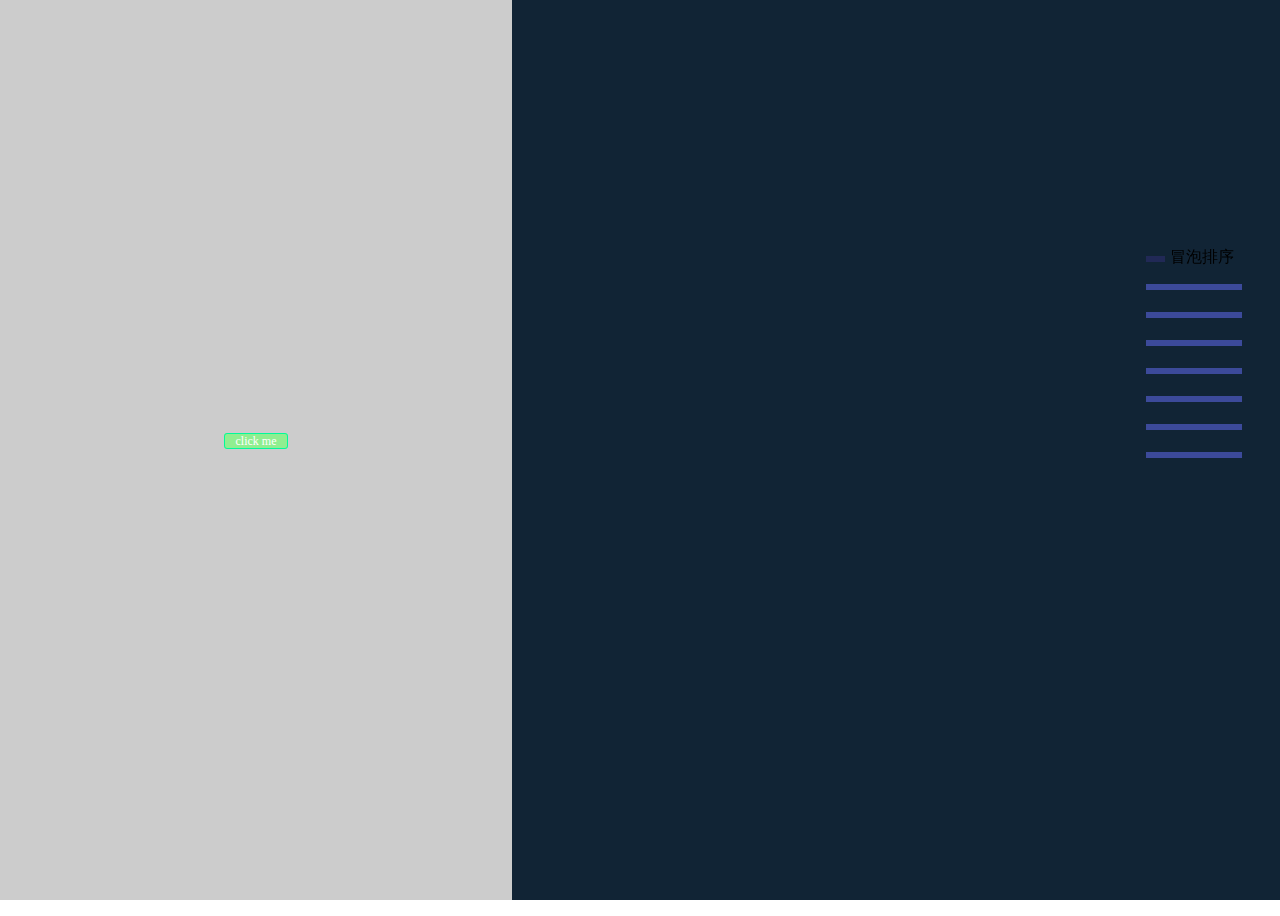
<file: index.html>
<!DOCTYPE html>
<html>
<head>
	<meta http-equiv="Content-Type" content="text/html; charset=utf-8">
    <title>fullPage</title>
	<link rel="stylesheet" type="text/css" href="css/style.css">
</head>

<body>
	
	<div id="container">

		<div class="page page1 current">
			
			<div class="contain">
				<div class="progress-sort">
					<div id="contain_bubble">
						<a class="start_btn" href="#" onclick="bubbleSort(0)">click me</a>
						<br><br>
						
					</div>	
				</div>
				<div class="contain_left">
					<div class="contain_text" id="tm_bubble">
						<div id="text_bubble"></div>
					</div>
				</div>
			</div>
		</div>

		<div class="page page2">
			<div class="progress-sort">
				<div id="contain_">
				xx
				</div>	
			</div>
			<div class="contain_left">
				<div class="contain_text">
					<div id="text_bubble">
					</div>
				</div>
			</div>
		</div>
	</div>

  <ul id="navBar">
		<li><span class="li_title"> 冒泡排序</span></li>
		<li><span class="li_title"> 插入排序</span></li>
		<li><span class="li_title"> 快速排序</span></li>
		<li><span class="li_title"> 选择排序</span></li>
		<li><span class="li_title"> 合并排序</span></li>
		<li><span class="li_title"> 基数排序</span></li>
		<li><span class="li_title"> 堆排序</span></li>
		<li><span class="li_title"> 希尔排序</span></li>
  </ul>

  <script src="http://libs.baidu.com/jquery/2.0.0/jquery.min.js"></script>
  <script type="text/javascript" src="js/fullPage.js"></script>
  <script type="text/javascript" src="js/progressSort.js"></script>
  <script type="text/javascript">
    // 全屏滚动设置
    var runPage,
        array = [1,2,3,4,5,6,7,8,10,9],
        len = array.length;

    runPage = new FullPage({

      id : 'container',                            // id of contain
      slideTime : 800,                               // time of slide
      continuous : false,                            // create an infinite feel with no endpoints
      effect : {                                     // slide effect
              transform : {
                translate : 'Y',				   // 'X'|'Y'|'XY'|'none'
                scale : [.1, 1],				   // [scalefrom, scaleto]
                rotate : [0, 0]				       // [rotatefrom, rotateto]
              },
              opacity : [0, 1]                       // [opacityfrom, opacityto]
          },
      mode : 'wheel,touch,nav:navBar',               // mode of fullpage
        start : 0,                                     // which page will display when install
      easing : 'ease'                                // easing('ease','ease-in','ease-in-out' or use cubic-bezier like [.33, 1.81, 1, 1];
        //  ,onSwipeStart : function(index, thisPage) {   // callback before pageChange
        //    return 'stop';
        //  }
        //  ,beforeChange : function(index, thisPage) {   // callback before pageChange
        //    return 'stop';
        //  }
        //  ,callback : function(index, thisPage) {       // callback when pageChange
        //    alert(index);
        //  };
    });

    $.each(array, function(index, value) {
		// 冒泡排序进度条群创建
		createProgress('contain_bubble', index, value, 10);

	});

	// 冒泡排序
	function bubbleSort(i) {
		var j = 0;
		var dfd = $.Deferred();

		bubbleDelay(dfd, i, j);

		// 内层循环结束后；递归
		dfd.then(function( i, j ) {
			console.log(i+ " - " + j);
			if(i < len) {
				i++;
				bubbleSort(i);
			} else {
				console.log(array);
				return;
			}
		});
	}

	function bubbleDelay(dfd, i, j) {
		var def = $.Deferred();
		//console.log("i:"+i+" j:"+j);

		if(array[j] < array[j + 1]) {
			var text = "a[" + j + "] 与 a[" + (j + 1) + "]交换~";
			tm(text, "tm_bubble");
			$("#text_bubble").html(text+"<br>"+$("#text_bubble").html());
			swap(def, j, j + 1);
		} else {
			def.resolve();
		}

		def.then(function() {
			j++;
			//console.log("--i:"+i+" j:"+j);
			if(j < len - i - 1) {
				bubbleDelay(dfd, i, j);
			} else {
				dfd.resolve(i, j);
			}
		});
	}

	var arrColor = ['#32CD32','#556B2F','#808000','#7CFC00','#00FF00','#32CD32','#3CB371','#00FA9A','#228B22','#20B2AA','#2E8B57'];

	// 弹幕
	function tm(text, pid) {
		var temp =  $("<span class=\"tm\">"+text+"</span>").appendTo($("#"+pid));
		temp.css({
			'color': arrColor[parseInt(10*Math.random())],
			'top': 100*Math.random()*Math.random() + '%'
		}).animate({'left':'40%'},10000,function () {
			temp.fadeOut(500);
			//$('#tm_01').css('left','100%');
		});

		
	}
	
	
  </script>
</body>
</html>
</file>
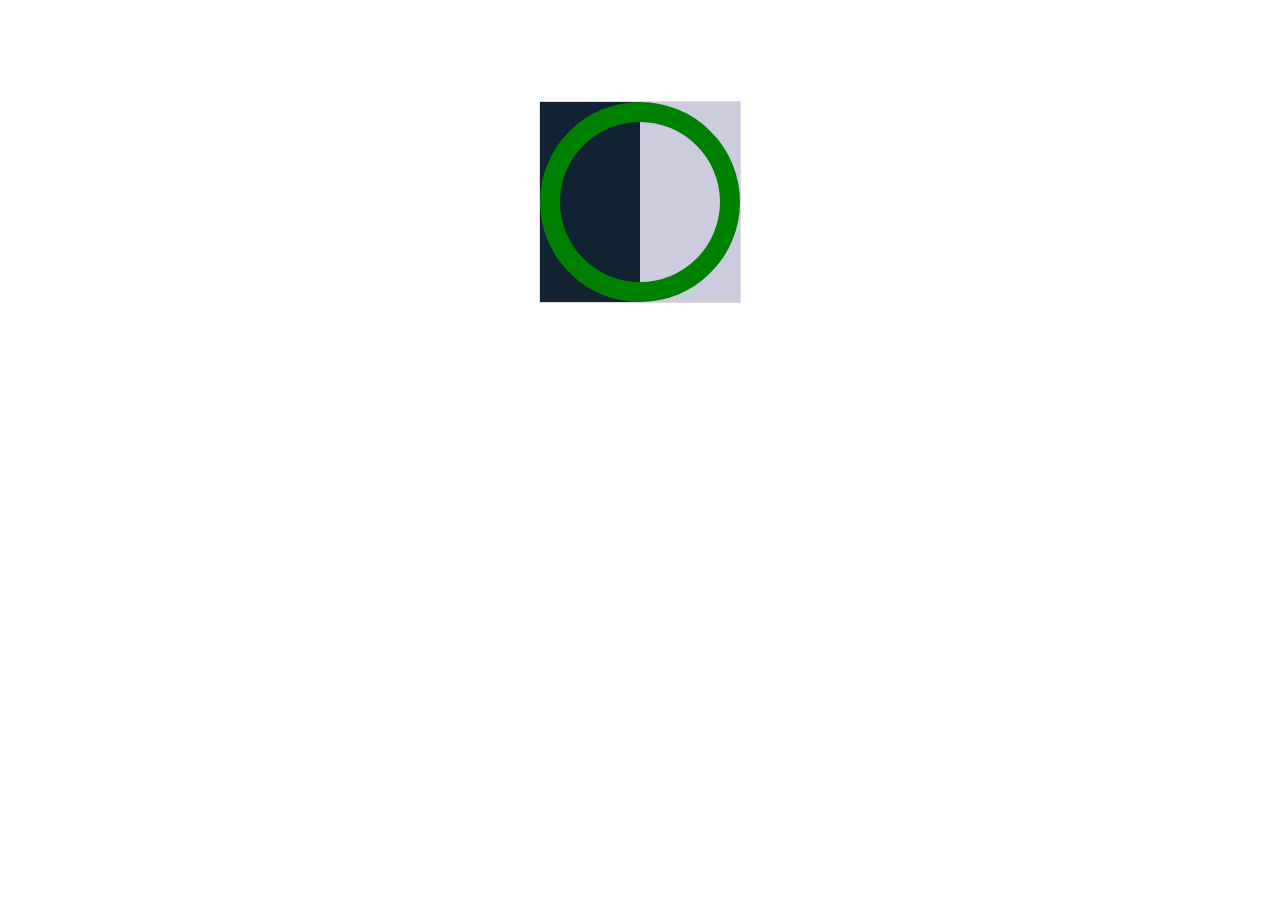
<file: circle.html>
<!DOCTYPE html>
<html>
    <head>
        <meta charset="UTF-8">
        <title></title>
        <style>
			html,body {
				width: 100%;
				height: 100%;
				margin: 0;
				padding: 0;
			}

            .circle_red {
                width: 200px;
                height: 200px;
                /*border-radius: 50%;*/
                background: red;
            }

            .circle_blue {
                width: 100px;
                height: 100px;
				/*border-radius: 50%;*/
				background: blue;
				margin: auto;
				/*position: relative;脱离文档流*/
				 /*top: 50%; 偏移*/
				 transform: translateY(50%);

            }

			.circle_yellow {
				width: 50px;
                height: 50px;
				/*border-radius: 50%;*/
				background: yellow;
				margin: auto;
				/*position: relative; 脱离文档流*/
				/*top: 50%; 偏移*/
				transform: translateY(50%);
            }

			.circle {
				width: 200px;
				height: 200px;
				margin: auto;
				position: relative;
				border:1px solid #ddd;
				transform: translateY(50%);
			}

			.wrapper {
				width: 100px;
				height: 200px;
				position: absolute;
				overflow: hidden;
				
			}
			.right{
				right:0;background:#ccd;
			}
			.left{
				left:0;background:#123;
			}
			.circleProgress {
				width: 160px;
				height: 160px;
				border:20px solid transparent;
				border-radius: 50%;
				position: absolute;
				-webkit-transform: rotate(45deg);
			}
			.rightcircle{
				border-top:20px solid green;
				border-right:20px solid green;
				right:0;
				/*-webkit-animation: circleProgressLoad_right 5s linear infinite;*/
			}
			@-webkit-keyframes circleProgressLoad_right{
				0%{
					border-top:20px solid #ED1A1A;
					border-right:20px solid #ED1A1A;
					-webkit-transform: rotate(45deg);
				}
				50%{
					border-top:20px solid rgb(232, 232, 12);
					border-right:20px solid rgb(232, 232, 12);
					border-left:20px solid rgb(81, 197, 81);
					border-bottom:20px solid rgb(81, 197, 81);
					-webkit-transform: rotate(225deg);
				}
				100%{
					border-left:20px solid green;
					border-bottom:20px solid green;
					-webkit-transform: rotate(225deg);
				}
			}
			.leftcircle{
				border-bottom:20px solid green;
				border-left:20px solid green;
				left:0;
				/*-webkit-animation: circleProgressLoad_left 5s linear infinite;*/
			}
			@-webkit-keyframes circleProgressLoad_left{
				0%{
					border-bottom:20px solid #ED1A1A;
					border-left:20px solid #ED1A1A;
					-webkit-transform: rotate(45deg);
				}
				50%{
					border-bottom:20px solid rgb(232, 232, 12);
					border-left:20px solid rgb(232, 232, 12);
					border-top:20px solid rgb(81, 197, 81);
					border-right:20px solid rgb(81, 197, 81);
					-webkit-transform: rotate(45deg);
				}
				100%{
					border-top:20px solid green;
					border-right:20px solid green;
					border-bottom:20px solid green;
					border-left:20px solid green;
					-webkit-transform: rotate(225deg);
				}

			}
        </style>
    </head>
    <body>
        <!--背景圆-->
        <div class="circle">
			<div class="wrapper right">
				<div class="circleProgress rightcircle"></div>
			</div>
			<div class="wrapper left">
				<div class="circleProgress leftcircle"></div>
			</div>
			
        </div>
        <script src="http://libs.baidu.com/jquery/2.0.0/jquery.min.js"></script>
        <script>
			var percent = 45;
			setInterval(function() {
				$('.rightcircle').css("-webkit-transform","rotate("+percent+"deg)");
				percent++;
			}, 1000);
        </script>
    </body>
</html>
</file>
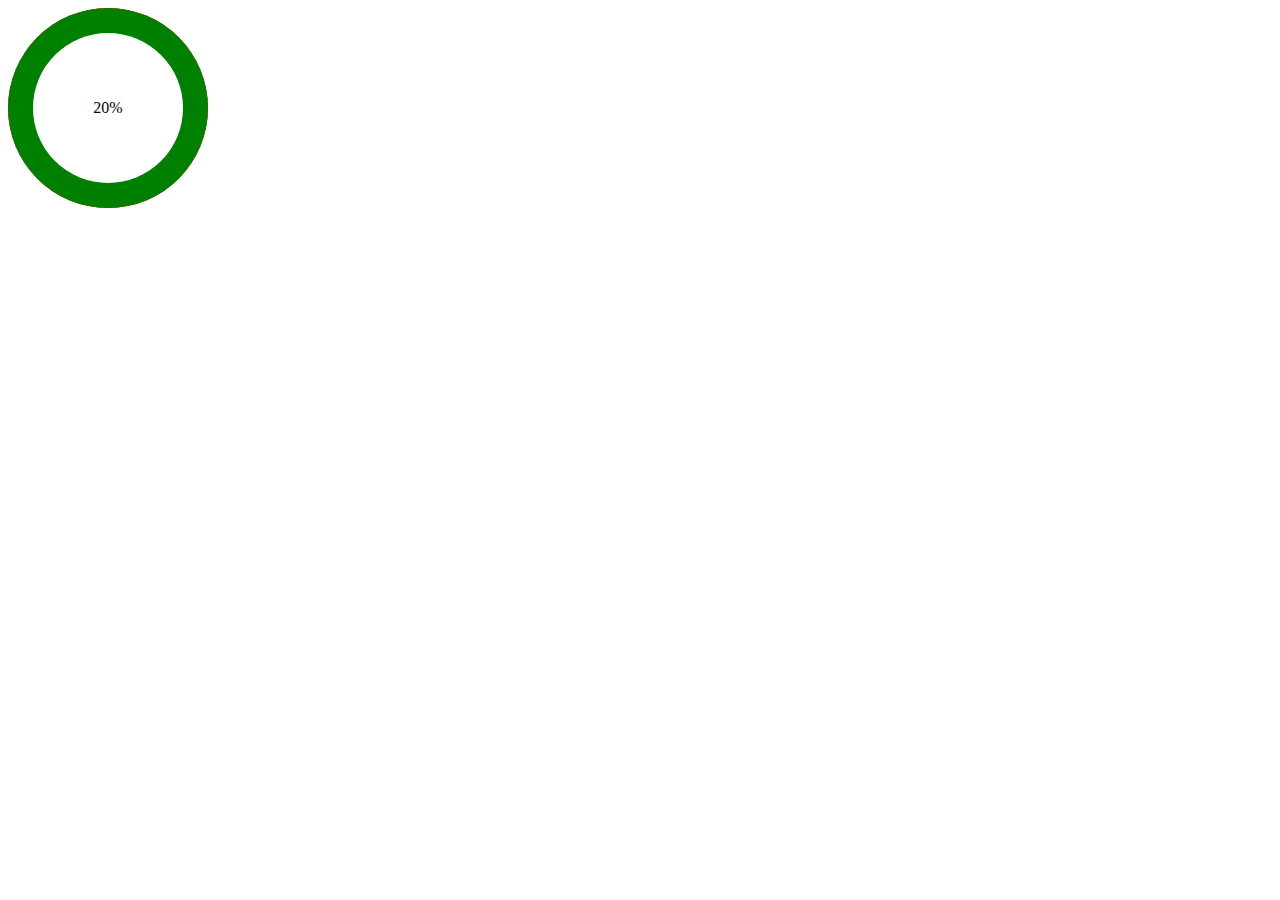
<file: circle1207.html>
<!DOCTYPE html>
<html>
    <head>
        <meta charset="UTF-8">
        <title></title>
        <style>
            .circle {
                width: 200px;
                height: 200px;
                position: relative;
                border-radius: 50%;
                background: red;
            }
                 
            .clip_left, .clip_right{
                width:200px;
                height:200px;
                position: absolute;
                top: 0px;left: 0px;
            }

            .circle_left, .circle_right{
                width:200px;
                height:200px;
                position: absolute;
                border-radius: 50%;
                top: 0px;left: 0px;
                background: green;
            }

            .circle_right, .clip_right {
                clip:rect(0,auto,auto,100px);
            }

            .circle_left , .clip_left{
                clip:rect(0,100px,auto,0);
            }

            /*
            *当top和left取值为auto时，相当于0
            *当bottom和right取值为auto时，相当于100%
            */
            .mask {
                width: 150px;
                height: 150px;
                border-radius: 50%;
                left: 25px;
                top: 25px;
                background: #FFF;
                position: absolute;
                text-align: center;
                line-height: 150px;
                font-size: 16px;
            }
        </style>
    </head>
    <body>
        <!--背景圆-->
        <div class="circle">
            <!--左半边圆-->
            <div class="circle_left">
                <div class="clip_left">
                </div>
            </div>
            <!--右半边圆-->
            <div class="circle_right">
                <div class="clip_right"></div>
            </div>
            <div class="mask">
                <span>20</span>%
            </div>
        </div>
        <script src="http://libs.baidu.com/jquery/2.0.0/jquery.min.js"></script>
        <script>
            $(function(){
                if( $('.mask span').text() <= 50 ){
                    $('.circle_right').css('transform','rotate('+($('.mask span').text()*3.6)+'deg)');
                }else{
                    $('.circle_right').css({
                        'transform':'rotate(0deg)',
                        "background":"red"
                    });
                    $('.circle_left').css('transform','rotate('+(($('.mask span').text()-50)*3.6)+'deg)');
                }
            })
        </script>
    </body>
</html>
</file>
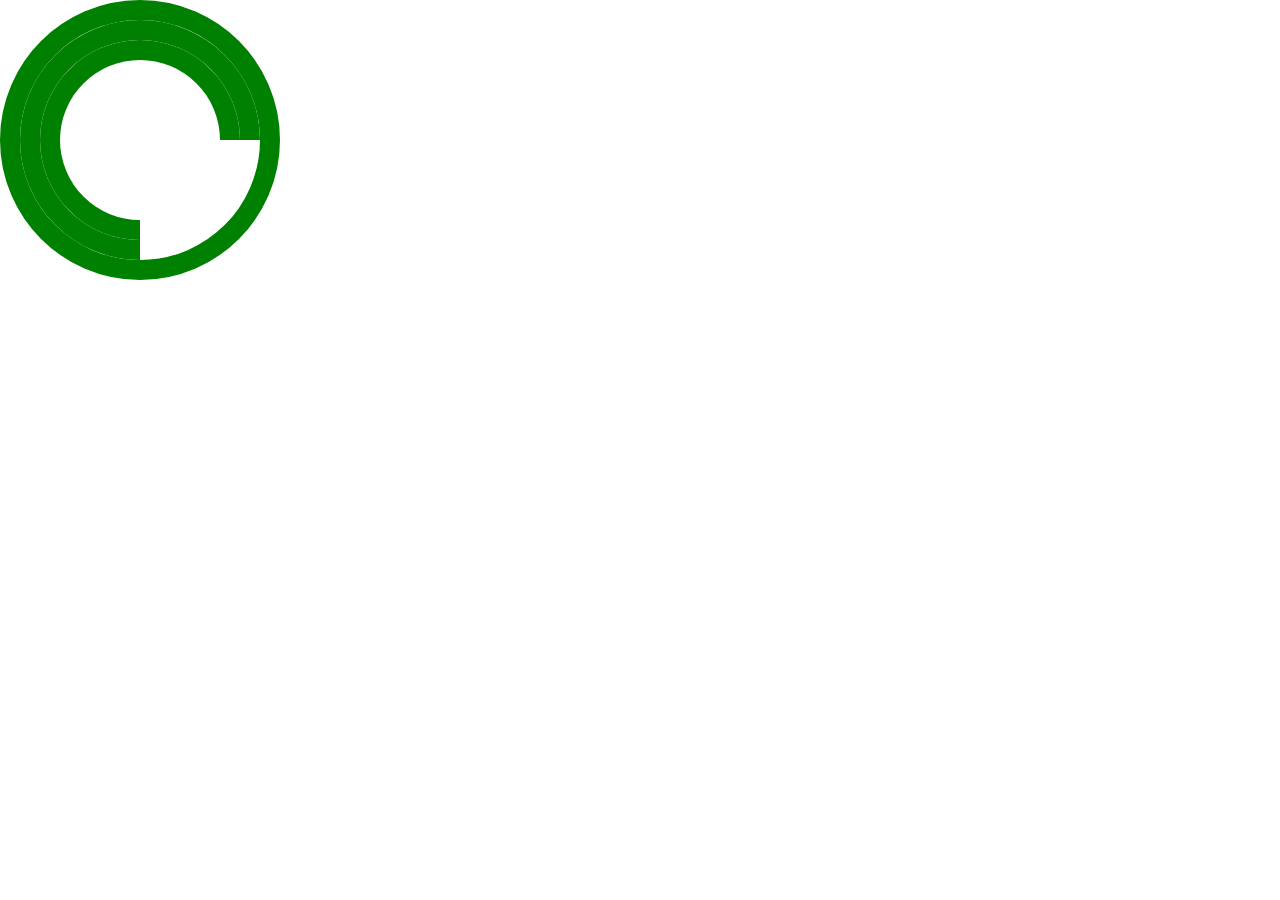
<file: circle1210.html>
<!DOCTYPE html>
<html>
    <head>
        <meta charset="UTF-8">
        <title></title>
        <style>
			html,body {
				width: 100%;
				height: 100%;
				margin: 0;
				padding: 0;
			}

			.circle {
				position: relative;
				/*border:1px solid #ddd;margin: auto;transform: translateY(50%);*/
			}
			.circleWidth1 {
				width: 200px;
				height: 200px;
				z-index: -1;
				top: -480px;
				margin-left: 40px;
			}
			.circleWidth2 {
				width: 240px;
				height: 240px;
				z-index: -2;
				top: -260px;
				margin-left: 20px;
			}
			.circleWidth3 {
				width: 280px;
				height: 280px;
				z-index: -3;
			}

			.wrapper {
				position: absolute;
				overflow: hidden;
			}
			.wrapperWdith1 {
				width: 100px;
				height: 200px;
			}
			.wrapperWdith2 {
				width: 120px;
				height: 240px;
			}
			.wrapperWdith3 {
				width: 140px;
				height: 280px;
			}
			.right{
				right:0;
			}
			.left{
				left:0;
			}
			.circleProgress {
				border:20px solid transparent;
				border-radius: 50%;
				position: absolute;
				-webkit-transform: rotate(45deg);
			}
			.circleProgress1 {
				width: 160px;
				height: 160px;
			}
			.circleProgress2 {
				width: 200px;
				height: 200px;
			}
			.circleProgress3 {
				width: 240px;
				height: 240px;
				border-color:green;
			}

			.rightcircle{
				border-top:20px solid green;
				
				right:0;
				/*border-right:20px solid green;-webkit-animation: circleProgressLoad_right 5s linear infinite;*/
			}
			@-webkit-keyframes circleProgressLoad_right{
				0%{
					border-top:20px solid #ED1A1A;
					border-right:20px solid #ED1A1A;
					-webkit-transform: rotate(45deg);
				}
				50%{
					border-top:20px solid rgb(232, 232, 12);
					border-right:20px solid rgb(232, 232, 12);
					border-left:20px solid rgb(81, 197, 81);
					border-bottom:20px solid rgb(81, 197, 81);
					-webkit-transform: rotate(225deg);
				}
				100%{
					border-left:20px solid green;
					border-bottom:20px solid green;
					-webkit-transform: rotate(225deg);
				}
			}
			.leftcircle{
				border-bottom:20px solid green;
				border-left:20px solid green;
				left:0;
				/*-webkit-animation: circleProgressLoad_left 5s linear infinite;*/
			}
			@-webkit-keyframes circleProgressLoad_left{
				0%{
					border-bottom:20px solid #ED1A1A;
					border-left:20px solid #ED1A1A;
					-webkit-transform: rotate(45deg);
				}
				50%{
					border-bottom:20px solid rgb(232, 232, 12);
					border-left:20px solid rgb(232, 232, 12);
					border-top:20px solid rgb(81, 197, 81);
					border-right:20px solid rgb(81, 197, 81);
					-webkit-transform: rotate(45deg);
				}
				100%{
					border-top:20px solid green;
					border-right:20px solid green;
					border-bottom:20px solid green;
					border-left:20px solid green;
					-webkit-transform: rotate(225deg);
				}

			}
        </style>
    </head>
    <body>
		<div class="circle circleWidth3">
			<div class="wrapper wrapperWdith3 right">
				<div class="circleProgress circleProgress3 rightcircle"></div>
			</div>
			<div class="wrapper wrapperWdith3 left">
				<div class="circleProgress circleProgress3 leftcircle"></div>
			</div>
		</div>
		
		<div class="circle circleWidth2">
			<div class="wrapper wrapperWdith2 right">
				<div class="circleProgress circleProgress2 rightcircle"></div>
			</div>
			<div class="wrapper wrapperWdith2 left">
				<div class="circleProgress circleProgress2 leftcircle"></div>
			</div>
		</div>

		<!--背景圆-->
		<div class="circle circleWidth1">
			<div class="wrapper wrapperWdith1 right">
				<div class="circleProgress circleProgress1 rightcircle"></div>
			</div>
			<div class="wrapper wrapperWdith1 left">
				<div class="circleProgress circleProgress1 leftcircle"></div>
			</div>
			
		</div>
        <script src="http://libs.baidu.com/jquery/2.0.0/jquery.min.js"></script>
        <script>
			var percent = 20;
			/*setInterval(function() {
				$('.rightcircle').css("-webkit-transform","rotate("+percent+"deg)");
				percent++;
			}, 1000);*/
			$('.rightcircle').css("-webkit-transform","rotate("+percent+"deg)");
        </script>
    </body>
</html>
</file>
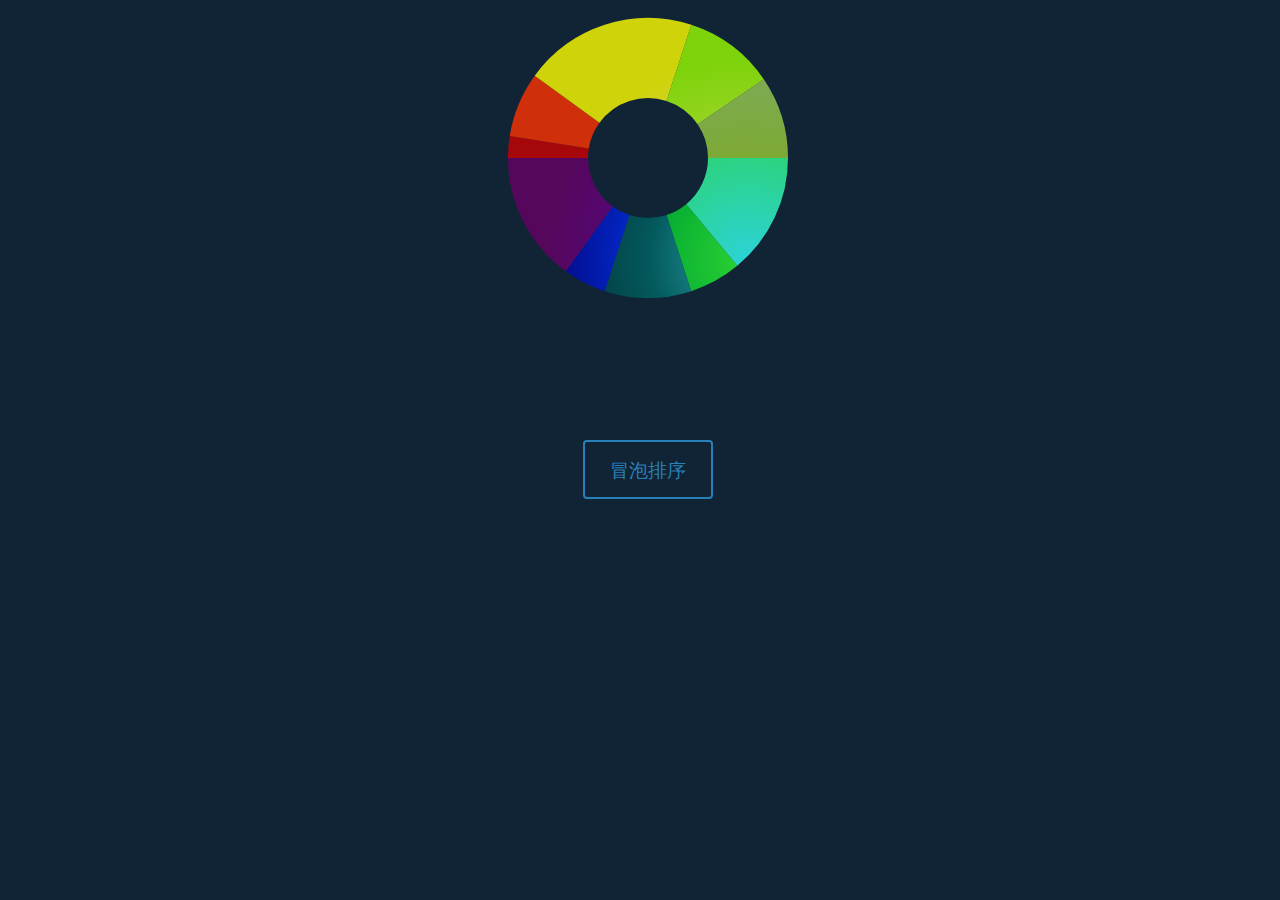
<file: circle1212.html>
<!DOCTYPE html>
<html>
 <head>
  <title> canvas circle </title>
  <meta http-equiv="Content-Type" content="text/html; charset=utf-8">
  <meta name="author" content="chenhongen" />
  <link rel="stylesheet" type="text/css" href="css/style-circle.css">
 </head>
 <body>
  <div><canvas id="myCanvas" class="canvas " width="300" height="300">当前浏览器不支持canvas，请更换浏览器使用！</canvas></div>
  <button class="button button_border" data-button="blue" onclick="bubbleSort(0)">冒泡排序</button>
 </body>
 <script src="http://libs.baidu.com/jquery/2.0.0/jquery.min.js"></script>
 <script type="text/javascript" src="js/circleSort.js"></script>
 <script>
	var ctx = document.querySelector('#myCanvas').getContext('2d');
		obj = { ctx: ctx,
				x: 150,
				y: 150,
				r: 100,
				sAngle: 0,
				eAngle: 0,
				counterclockwise: false,
				color: ['#32CD32','#556B2F','#808000']
		},
		colorArr =[
		['#33FFFF','#33FF99','#33FF00'],['#33FF33','#00CC33','#009933'],['#33CCCC','#006666','#003333'],['#00CCFF','#0033FF','#000099'],
		['#9966CC','#660099','#660066'],['#FF00FF','#FF0000','#CC0000'],['#FF9966','#FF6600','#FF3300'],['#FFFFCC','#FFFF66','#FFFF00'],
		['#CCFF66','#CCFF33','#99FF00'],['#99CC00','#99CC33','#99CC66']
		],
		numberArr = [28,12,20,10,30,5,15,40,21,19], //  200/100=2
		len = numberArr.length;

	// 背景透明
	ctx.globalAlpha = 0.8;

	function draw(obj) {
		obj.ctx.beginPath();
		// context.arc(x,y,r,sAngle,eAngle,counterclockwise);
		// sAngle:起始角，以弧度计；eAngle:结束角；counterclockwise：可选。规定应该逆时针还是顺时针绘图。False = 顺时针，true = 逆时针。
		
		var gradient = ctx.createRadialGradient(250, 250, 0, 250, 250, 200);
		gradient.addColorStop("0", obj.color[0]);
		gradient.addColorStop("0.5", obj.color[1]);
		gradient.addColorStop("1.0", obj.color[2]);

		obj.ctx.strokeStyle = gradient;
		obj.ctx.lineWidth = 80;
		obj.ctx.arc(obj.x, obj.y, obj.r, obj.sAngle * Math.PI, obj.eAngle * Math.PI); 
		obj.ctx.stroke();
	}

	// 静态圆
	numberArr.forEach(function(value, key, array) {
		obj.sAngle = obj.eAngle;
		obj.eAngle = obj.sAngle + value/100;

		obj.color[0] = colorArr[key][0];
		obj.color[1] = colorArr[key][1];
		obj.color[2] = colorArr[key][2];
		draw(obj);
	});

	//ctx.closePath();





	
	function swap(def, a, b) {
		var temp,
			symbol = 1, // a > b 标识
			difference = numberArr[a] - numberArr[b], // 差值计算，确定正负
			diff_abs = Math.abs(difference),
			sAngle = 0;

		if(difference == 0) {
			return;
		} else if(difference < 0) {
			symbol = -1;
		}

		// 起始角度:该元素之前元素求和
		numberArr.forEach(function(value, key, array) {
			if(key < a) {
				sAngle += value;
			}
		});

		var intervalId = setInterval(function() {
			if(0 < diff_abs) {
				numberArr[a] -= symbol;
				setDraw(a, sAngle/100, numberArr[a]);
				numberArr[b] += symbol;
				setDraw(b, (sAngle + numberArr[a])/100, numberArr[b]);
				diff_abs--;
			} else {
				clearInterval(intervalId);
				def.resolve();
			}
		}, 200);
	}

	// index --> sAngle

	function setDraw(key, sAngle, value) {
		//ctx.clearRect(0, 0, 250, 250);
		obj.sAngle = sAngle;
		obj.eAngle = sAngle + value/100;

		obj.color[0] = colorArr[key][0];
		obj.color[1] = colorArr[key][1];
		obj.color[2] = colorArr[key][2];

		draw(obj);
	}





	
	// 输出对象键值对
	function po(obj){
		var temp = "";
		for(var i in obj){//用javascript的for/in循环遍历对象的属性
			temp += i+":"+obj[i]+"\n";
		}
		alert(temp);
	}
	
 </script>
</html>
</file>
<file: css/style.css>
/* fullpage css */
body {
  width: 100%;
  *cursor: default;
  overflow: hidden;
}
#container {
  overflow: hidden;
}
.page {
	display: none;
	width: 100%;
	height: 100%;
	overflow: hidden;
	position: absolute;
	top: 0;
	left: 0;
}
.contain {
	width: 100%;
	height: 100%;
	display: none;
	position: relative;
	z-index: 0;
}
.current .contain,.slide .contain {
	display: block;
}
.current {
	display: block;
	z-index: 1;
}

/* 导航按钮 */
#navBar {
	z-index: 3;
	position: absolute;
	top: 25%;
	right: 3%;
}

#navBar li:focus {
    outline: medium none;
}

#navBar li {
	background: rgba(0, 0, 0, 0) none repeat scroll 0 0;
    border: 0 none;
    color: currentcolor;
    display: block;
    letter-spacing: 0;
    line-height: 1;
    margin: 0;
    padding: 0;
    position: relative;
    height: 1.25em;
    margin: 0.5em 0;
    width: 6em;
}
#navBar li::after {
    background: #3c4a9a none repeat scroll 0 0;
    content: "";
    height: 30%;
    left: 0;
    position: absolute;
    top: 35%;
    transform-origin: 0 0 0;
    transition-delay: 0s, 0s;
    transition-duration: 0.5s, 0.5s;
    transition-property: transform, background-color;
    transition-timing-function: cubic-bezier(0.7, 0, 0.3, 1);
    width: 100%;
}
#navBar li:hover:not(.active)::after, #navBar li:focus:not(.active)::after {
    background: #212956 none repeat scroll 0 0;
    transition: background-color 0.3s ease 0s;
}
#navBar .active::after {
    background: #212956 none repeat scroll 0 0;
    transform: scale3d(0.2, 1, 1);
}
#navBar .li_title {
    display: block;
    margin: 0 0 0 1.5em;
    opacity: 0;
    transform: translate3d(2.5em, 0px, 0px);
    transition-delay: 0s, 0s;
    transition-duration: 0.5s, 0.5s;
    transition-property: opacity, transform;
    transition-timing-function: cubic-bezier(0.7, 0, 0.3, 1);
}
#navBar .active .li_title {
    opacity: 1;
    transform: translate3d(0px, 0px, 0px);
    transition-delay: 0.1s;
}



/* my css */
.progress-sort {
	width: 40%;
	height: 100%;
	background: #ccc;
	text-align: center;
	display: table;
}
.progress-sort #contain_bubble {
	display: table-cell;
    vertical-align: middle;
}

.contain_left {
	width: 60%;
	height: 100%;
	text-align: center;
	background: #112435;
	position: absolute;top: 0;right: 0;left:40%;
	display: table;
}
.contain_left .contain_text {
	display: table-cell;/**/
    vertical-align: middle;
}

.contain_left .contain_text div {
	color: #7BC22F;
	height: 300px;
	overflow: hidden;
}

.start_btn {
	height: 100%;
	line-height: 21px;
	padding: 0 11px;
	background: #90EE90;
	border: 1px #00FA9A solid;
	border-radius: 3px;
	/*color: #fff;
	display: inline-block;*/
	text-decoration: none;
	font-size: 12px;
}
.start_btn:link,.start_btn:visited,.start_btn:hover,.start_btn:active {
	color: white;
}

.tm {
	position: fixed;
	display: inline-block;
	top: 70%;
	left: 100%;
	color: #fff;
	white-space: nowrap;
	font-size: 14px;
	text-align: center;
	z-index: 100;
	background: rgba(0,0,0,0.5);
	padding: 5px 25px;
	border-radius: 20px;
	font-size: 16px;
	list-style: none;
}
</file>
<file: css/style-circle.css>
body {
	background: #112435;
	width: 100%;
	text-align: center;
}
.container {
	text-align: center;
}

.button_shadow[data-button="blue"]:hover, .button_border[data-button="blue"]:hover {
    background: #2980b9;
}
.button_shadow[data-button="blue"], .button_border[data-button="blue"] {
    border-color: #2980b9;
	color: #2980b9;
}
.button_shadow:hover, .button_border:hover {
    color: #fff !important;
	background: #a0a0a0;
}
.button_border {
    padding: .85em 1.3em .65em;
    font-size: 1.2em;
	background: none;
    border-width: 2.7px;
    border-style: solid;
	border-color: #a0a0a0;
    border-radius: 4px;
	color: #787878;
}
.button {
	margin-top: 10%;
    font-family: 'Open Sans',sans-serif;
    cursor: pointer;
    transition: all 0.3s;
}

.tm {
	position: fixed;
	display: inline-block;
	top: 70%;
	left: 100%;
	color: #fff;
	white-space: nowrap;
	font-size: 14px;
	text-align: center;
	z-index: 100;
	background: rgba(0,0,0,0.5);
	padding: 5px 25px;
	border-radius: 20px;
	font-size: 16px;
	list-style: none;
}
</file>
